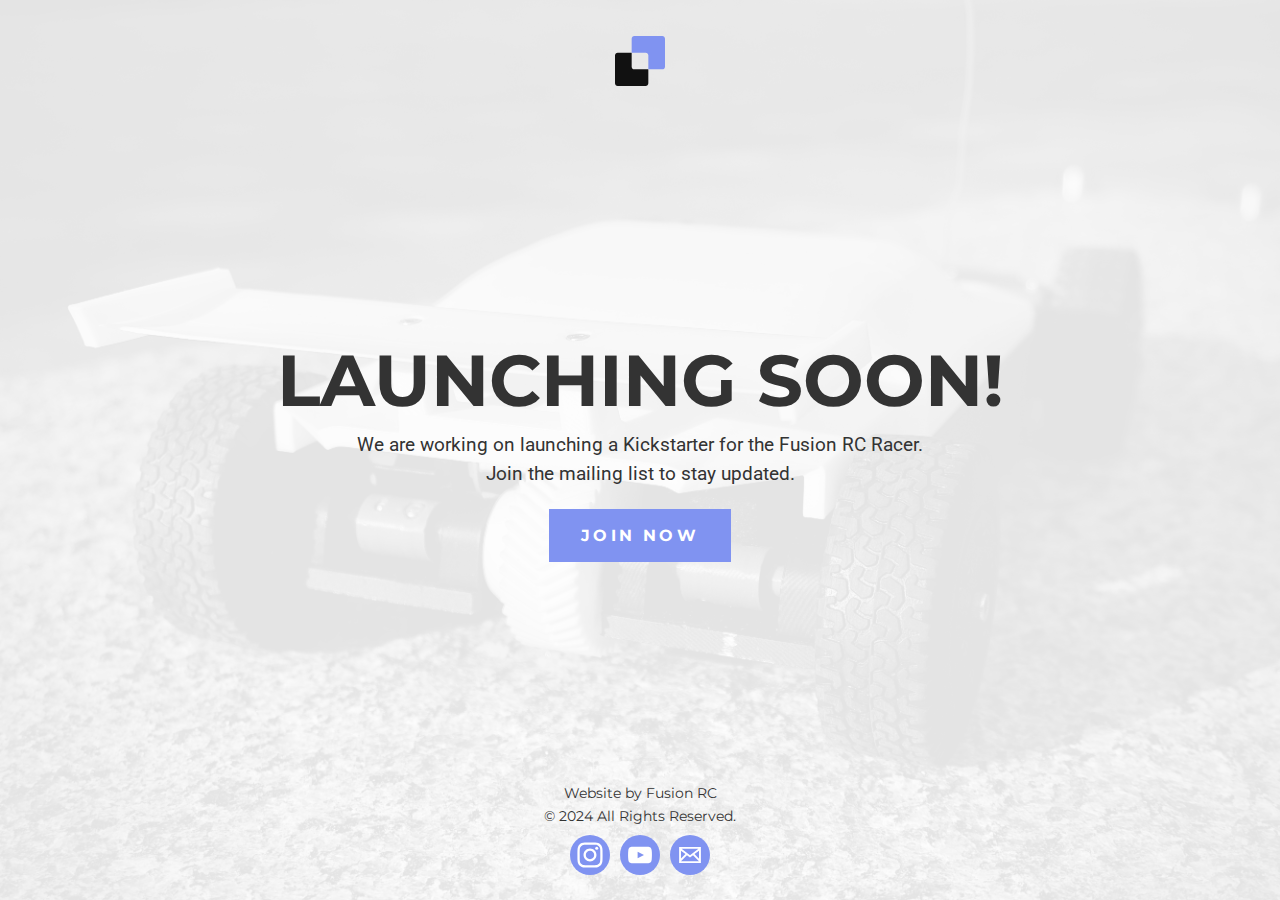
<file: index.html>
<!DOCTYPE html>
<html lang="en">
<head>
    <meta charset="UTF-8">
    <meta name="viewport" content="width=device-width, initial-scale=1.0">
    <title>Fusion RC - Launching Soon</title>
    <meta name="description" content="Fusion RC is launching soon! Join our mailing list for exclusive updates, early access to our innovative DIY RC car kits, and special offers. Stay tuned for the ultimate fusion of 3D printing and RC racing.">
    <link href="https://fonts.googleapis.com/css2?family=Montserrat:wght@400;700&family=Roboto:wght@400;500&display=swap" rel="stylesheet">
    <link rel="stylesheet" href="styles.css">
    <link rel="icon" href="favicon.ico" type="image/x-icon">
    <script id="mcjs">!function(c,h,i,m,p){m=c.createElement(h),p=c.getElementsByTagName(h)[0],m.async=1,m.src=i,p.parentNode.insertBefore(m,p)}(document,"script","https://chimpstatic.com/mcjs-connected/js/users/b625486183ec239a051a50f02/dfac4ce354620b41efab77c4e.js");</script>
</head>
<body>
    <div class="container">
        <header>
          <nav>
            <ul>
              <li style="opacity: 0">ABOUT</li>
              <li class="logo-link"><a href="/"><img src="logo.svg" alt="Fusion RC Logo" class="logo"></a></li>
              <li style="opacity: 0">CONTACT</li>
            </ul>
          </nav>
        </header>
        <main>
            <div class="content">
                <h1>LAUNCHING SOON!</h1>
                <p class="mission">We are working on launching a Kickstarter for the Fusion RC Racer.<br>Join the mailing list to stay updated.</p>
                <a href="/mail" class="join-btn">JOIN NOW</a>
            </div>
        </main>
        <footer>
            <p>Website by Fusion RC</p>
            <p>© 2024 All Rights Reserved.</p>
            <div class="social-links" style="display: flex; flex-wrap:wrap; align-items: center; justify-content: center;">
              <a href="https://www.instagram.com/fusionrc_official/" target="_blank" rel="noopener noreferrer" style="text-decoration:none;border:0;width:36px;height:36px;padding:2px;margin:5px;color:#ffffff;border-radius:50%;background-color:#8093f1;">
                  <svg class="niftybutton-instagram" style="display:block;fill:currentColor" data-donate="true" data-tag="ins" data-name="Instagram" viewBox="0 0 512 512" preserveAspectRatio="xMidYMid meet">
                      <title>Instagram social icon</title>
                      <path d="M256 109.3c47.8 0 53.4 0.2 72.3 1 17.4 0.8 26.9 3.7 33.2 6.2 8.4 3.2 14.3 7.1 20.6 13.4 6.3 6.3 10.1 12.2 13.4 20.6 2.5 6.3 5.4 15.8 6.2 33.2 0.9 18.9 1 24.5 1 72.3s-0.2 53.4-1 72.3c-0.8 17.4-3.7 26.9-6.2 33.2 -3.2 8.4-7.1 14.3-13.4 20.6 -6.3 6.3-12.2 10.1-20.6 13.4 -6.3 2.5-15.8 5.4-33.2 6.2 -18.9 0.9-24.5 1-72.3 1s-53.4-0.2-72.3-1c-17.4-0.8-26.9-3.7-33.2-6.2 -8.4-3.2-14.3-7.1-20.6-13.4 -6.3-6.3-10.1-12.2-13.4-20.6 -2.5-6.3-5.4-15.8-6.2-33.2 -0.9-18.9-1-24.5-1-72.3s0.2-53.4 1-72.3c0.8-17.4 3.7-26.9 6.2-33.2 3.2-8.4 7.1-14.3 13.4-20.6 6.3-6.3 12.2-10.1 20.6-13.4 6.3-2.5 15.8-5.4 33.2-6.2C202.6 109.5 208.2 109.3 256 109.3M256 77.1c-48.6 0-54.7 0.2-73.8 1.1 -19 0.9-32.1 3.9-43.4 8.3 -11.8 4.6-21.7 10.7-31.7 20.6 -9.9 9.9-16.1 19.9-20.6 31.7 -4.4 11.4-7.4 24.4-8.3 43.4 -0.9 19.1-1.1 25.2-1.1 73.8 0 48.6 0.2 54.7 1.1 73.8 0.9 19 3.9 32.1 8.3 43.4 4.6 11.8 10.7 21.7 20.6 31.7 9.9 9.9 19.9 16.1 31.7 20.6 11.4 4.4 24.4 7.4 43.4 8.3 19.1 0.9 25.2 1.1 73.8 1.1s54.7-0.2 73.8-1.1c19-0.9 32.1-3.9 43.4-8.3 11.8-4.6 21.7-10.7 31.7-20.6 9.9-9.9 16.1-19.9 20.6-31.7 4.4-11.4 7.4-24.4 8.3-43.4 0.9-19.1 1.1-25.2 1.1-73.8s-0.2-54.7-1.1-73.8c-0.9-19-3.9-32.1-8.3-43.4 -4.6-11.8-10.7-21.7-20.6-31.7 -9.9-9.9-19.9-16.1-31.7-20.6 -11.4-4.4-24.4-7.4-43.4-8.3C310.7 77.3 304.6 77.1 256 77.1L256 77.1z"></path>
                      <path d="M256 164.1c-50.7 0-91.9 41.1-91.9 91.9s41.1 91.9 91.9 91.9 91.9-41.1 91.9-91.9S306.7 164.1 256 164.1zM256 315.6c-32.9 0-59.6-26.7-59.6-59.6s26.7-59.6 59.6-59.6 59.6 26.7 59.6 59.6S288.9 315.6 256 315.6z"></path>
                      <circle cx="351.5" cy="160.5" r="21.5"></circle>
                  </svg>
              </a>
              <a href="https://www.youtube.com/channel/UCWri0Mb6FBQhgwEb6tiCW2Q" target="_blank" rel="noopener noreferrer" style="text-decoration:none;border:0;width:36px;height:36px;padding:2px;margin:5px;color:#ffffff;border-radius:50%;background-color:#8093f1;">
                  <svg class="niftybutton-youtube" style="display:block;fill:currentColor" data-donate="true" data-tag="you" data-name="YouTube" viewBox="0 0 512 512" preserveAspectRatio="xMidYMid meet">
                      <title>YouTube social icon</title>
                      <path d="M422.6 193.6c-5.3-45.3-23.3-51.6-59-54 -50.8-3.5-164.3-3.5-215.1 0 -35.7 2.4-53.7 8.7-59 54 -4 33.6-4 91.1 0 124.8 5.3 45.3 23.3 51.6 59 54 50.9 3.5 164.3 3.5 215.1 0 35.7-2.4 53.7-8.7 59-54C426.6 284.8 426.6 227.3 422.6 193.6zM222.2 303.4v-94.6l90.7 47.3L222.2 303.4z"></path>
                  </svg>
              </a>
              <a href="mailto:info@fusionrckits.com" target="_blank" rel="noopener noreferrer" style="text-decoration:none;border:0;width:36px;height:36px;padding:2px;margin:5px;color:#ffffff;border-radius:50%;background-color:#8093f1;">
                  <svg class="niftybutton-email" style="display:block;fill:currentColor" data-donate="true" data-tag="ema" data-name="Email" viewBox="0 0 512 512" preserveAspectRatio="xMidYMid meet">
                      <title>Email icon</title>
                      <path d="M101.3 141.6v228.9h0.3 308.4 0.8V141.6H101.3zM375.7 167.8l-119.7 91.5 -119.6-91.5H375.7zM127.6 194.1l64.1 49.1 -64.1 64.1V194.1zM127.8 344.2l84.9-84.9 43.2 33.1 43-32.9 84.7 84.7L127.8 344.2 127.8 344.2zM384.4 307.8l-64.4-64.4 64.4-49.3V307.8z"></path>
                  </svg>
              </a>
          </div>
        </footer>
    </div>
</body>
</html>
</file>
<file: styles.css>
body, html {
  margin: 0;
  padding: 0;
  font-family: 'Montserrat', sans-serif;
  color: #333;
  height: 100%;
  display: flex;
  flex-direction: column;
}

body::before {
  content: '';
  position: absolute;
  top: 0;
  left: 0;
  right: 0;
  bottom: 0;
  background: url('background.jpg') no-repeat center center fixed;
  background-size: cover;
  filter: grayscale(100%);
  opacity: 0.1;
  z-index: -1;
}

.container {
  display: flex;
  flex-direction: column;
  flex: 1;
  position: relative;
  z-index: 1;
  padding: 0 20px;
}

header {
  display: flex;
  justify-content: space-between;
  align-items: center;
  padding: 20px 0;
}

header nav ul {
  list-style: none;
  display: flex;
  gap: 20px;
  padding: 0 0 0 20px;
}

header nav ul li a {
  color: #333;
  text-decoration: none;
  font-weight: bold;
  font-size: 1em;
  letter-spacing: 0.1em;
}

header nav ul li a:hover {
  color: #666;
}

header .logo-link {
  display: flex;
  justify-content: center;
  align-items: center;
  position: absolute;
  left: 50%;
  transform: translateX(-50%);
}

header .logo {
  max-width: 50px;
}

main {
  display: flex;
  justify-content: center;
  align-items: center;
  text-align: center;
  flex: 1;
}

.content {
  padding: 40px;
  max-width: 850px;
  width: 100%;
  box-sizing: border-box;
  padding: 0;
}

.content h1 {
  font-size: 4.5em;
  margin-bottom: 0.1em;
  font-weight: 700;
}

.content p {
  font-size: 1.2em;
  font-family: 'Roboto', sans-serif;
  line-height: 1.5;
  margin: 0 0 20px 0;
}

.join-btn {
  display: inline-block;
  padding: 15px 30px;
  background-color: #8093f1;
  color: #fff;
  text-decoration: none;
  font-size: 1em;
  font-weight: bold;
  transition: all 0.3s ease;
  letter-spacing: 0.2em;
  border: 2px solid #8093f1;
}

.join-btn:hover {
  background-color: rgba(255, 255, 255, 0);
  color: #8093f1;
}

footer {
  text-align: center;
  padding: 20px;
  flex-shrink: 0;
}

footer p {
  margin: 5px 0;
  font-size: 0.875em;
}

footer .social-links a {
  margin: 0 10px;
  color: #333;
  text-decoration: none;
}

@media (max-width: 768px) {
  body::before {
    background: url('background-2.jpg') no-repeat center center fixed;
    background-size: cover;
  }

  .content h1 {
    font-size: 3em;
  }

  .content p {
    font-size: 1em;
  }

  main {
    margin-top: -50px;
  }

  .join-btn {
    padding: 10px 20px;
  }

  header {
    display: flex;
    flex-direction: column;
    align-items: center;
  }

  header nav ul {
    display: flex;
    justify-content: space-between;
    align-items: center;
    width: 100%;
    padding: 0;
  }

  header nav ul li {
    flex: 1;
    text-align: center;
  }

  header nav ul li.logo-link {
    order: 1;
    flex: 0;
  }

  header nav ul li:nth-child(1) {
    order: 0;
    width: 33%;
  }

  header nav ul li:nth-child(3) {
    order: 2;
    width: 33%;
  }

  header .logo-link {
    position: static;
    transform: none;
  }

  header .logo {
    margin: 0 auto;
  }

  header nav ul li a {
    font-size: 0.9em;
  }
}
</file>
